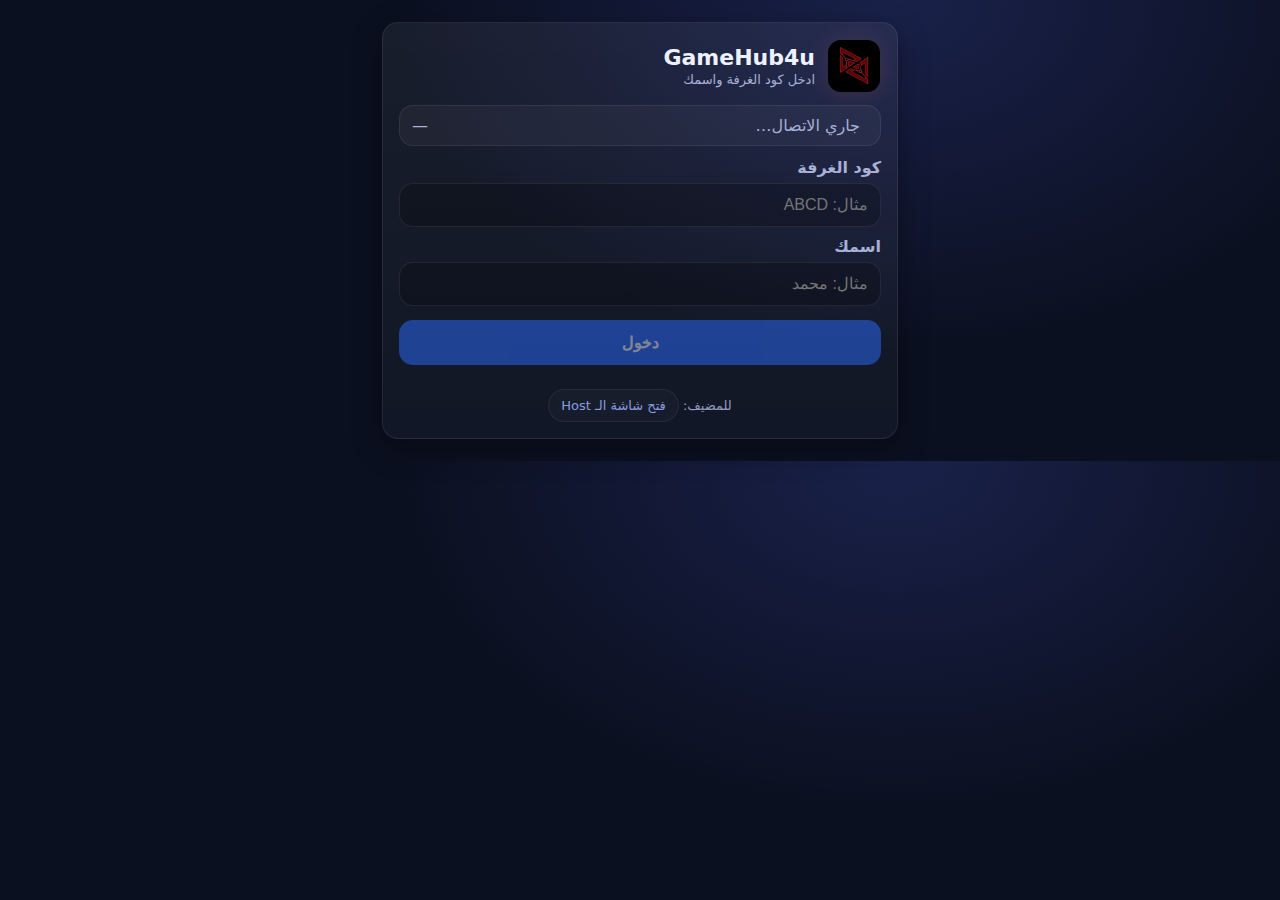
<file: index.html>
<!doctype html>
<html lang="ar" dir="rtl">
<head>
  <meta charset="utf-8" />
  <meta name="viewport" content="width=device-width, initial-scale=1" />
  <title>GameHub4u</title>
  <style>
    :root{
      --bg:#0b1020;
      --muted:#a7b0d6;
      --text:#eef1ff;
      --ok:#2ee59d;
      --bad:#ff5c7a;
      --btn:#2b6bff;
      --border:rgba(255,255,255,.08);
      --shadow: 0 10px 30px rgba(0,0,0,.35);
      --radius: 16px;
    }
    *{ box-sizing:border-box; }
    body{
      margin:0;
      font-family: system-ui, -apple-system, Segoe UI, Roboto, sans-serif;
      background: radial-gradient(1000px 700px at 70% 0%, #19214a 0%, var(--bg) 50%);
      color:var(--text);
    }
    .wrap{ max-width: 560px; margin: 0 auto; padding: 22px; }
    .card{
      background: linear-gradient(180deg, rgba(255,255,255,.06), rgba(255,255,255,.03));
      border:1px solid var(--border);
      border-radius: var(--radius);
      padding: 16px;
      box-shadow: var(--shadow);
    }
    .brand{
      display:flex; align-items:center; gap:12px;
      margin-bottom: 12px;
    }
    .brand img{
      width:54px; height:54px;
      border-radius: 14px;
      border:1px solid var(--border);
      background: rgba(0,0,0,.25);
      object-fit: cover;
      box-shadow: 0 0 24px rgba(255,92,122,.15);
    }
    .brand h1{ margin:0; font-size: 22px; }
    .brand p{ margin:2px 0 0; color: var(--muted); font-size: 13px; }

    label{ display:block; margin: 10px 0 6px; color: var(--muted); font-weight: 700; }
    input{
      width: 100%;
      padding: 12px 12px;
      border-radius: 14px;
      border:1px solid var(--border);
      background: rgba(0,0,0,.22);
      color: var(--text);
      outline:none;
      font-size: 16px;
    }
    input:focus{ border-color: rgba(43,107,255,.7); box-shadow: 0 0 0 4px rgba(43,107,255,.15); }

    button{
      width: 100%;
      margin-top: 14px;
      border:0;
      border-radius: 14px;
      padding: 13px 14px;
      font-weight: 800;
      cursor:pointer;
      color: var(--text);
      background: var(--btn);
      transition: transform .05s ease, opacity .15s ease;
      font-size: 16px;
    }
    button:active{ transform: scale(.99); }
    button:disabled{ opacity:.5; cursor:not-allowed; }

    .pill{
      display:flex; align-items:center; justify-content:space-between;
      padding: 10px 12px;
      border-radius: 14px;
      border:1px solid var(--border);
      background: rgba(255,255,255,.04);
      margin-bottom: 12px;
      color: var(--muted);
    }
    .dot{ width:10px; height:10px; border-radius:999px; background: var(--bad); margin-left: 8px; }
    .dot.ok{ background: var(--ok); }

    .msg{
      margin-top: 12px;
      padding: 12px;
      border-radius: 14px;
      border:1px solid var(--border);
      background: rgba(255,255,255,.04);
      color: var(--muted);
      line-height: 1.6;
      display:none;
    }
    .msg.ok{ border-color: rgba(46,229,157,.25); }
    .msg.bad{ border-color: rgba(255,92,122,.25); }

    .shake{ animation: shake .22s linear 2; }
    @keyframes shake{
      0%{ transform: translateX(0); }
      25%{ transform: translateX(-6px); }
      50%{ transform: translateX(6px); }
      75%{ transform: translateX(-4px); }
      100%{ transform: translateX(0); }
    }

    a{ color:#9ab3ff; text-decoration:none; }
    .footer{
      margin-top: 14px;
      font-size: 13px;
      color: var(--muted);
      text-align:center;
      opacity:.85;
    }
    .hostLink{
      display:inline-block;
      margin-top: 10px;
      padding: 8px 12px;
      border-radius: 999px;
      border:1px solid var(--border);
      background: rgba(255,255,255,.03);
    }
  </style>
</head>
<body>
  <div class="wrap">
    <div class="card" id="card">
      <div class="brand">
        <!-- ✅ GIF بدل اللوقو -->
        <img src="/brand.gif" alt="GameHub4u" />
        <div>
          <h1>GameHub4u</h1>
          <p>ادخل كود الغرفة واسمك</p>
        </div>
      </div>

      <div class="pill">
        <span><span id="dot" class="dot"></span> <span id="conn">جاري الاتصال…</span></span>
        <span id="mini">—</span>
      </div>

      <label>كود الغرفة</label>
      <input id="room" placeholder="مثال: ABCD" inputmode="latin" autocomplete="off" />

      <label>اسمك</label>
      <input id="name" placeholder="مثال: محمد" autocomplete="name" />

      <button id="join" disabled>دخول</button>

      <div id="msg" class="msg"></div>

      <div class="footer">
        للمضيف: <a class="hostLink" href="/host.html">فتح شاشة الـ Host</a>
      </div>
    </div>
  </div>

  <script src="https://jackbox-server-pwtr.onrender.com/socket.io/socket.io.js"></script>
  <script>
    const SERVER_URL = "https://jackbox-server-pwtr.onrender.com";

    const connEl = document.getElementById("conn");
    const dotEl = document.getElementById("dot");
    const miniEl = document.getElementById("mini");
    const roomEl = document.getElementById("room");
    const nameEl = document.getElementById("name");
    const joinBtn = document.getElementById("join");
    const msgEl = document.getElementById("msg");
    const card = document.getElementById("card");

    const socket = io(SERVER_URL, { transports: ["websocket", "polling"] });

    function showMsg(text, type){
      msgEl.textContent = text;
      msgEl.className = "msg " + (type || "");
      msgEl.style.display = "block";
      clearTimeout(msgEl._t);
      msgEl._t = setTimeout(() => msgEl.style.display = "none", 2500);
    }

    function shake(){
      card.classList.remove("shake");
      void card.offsetWidth;
      card.classList.add("shake");
    }

    // تعبئة الكود تلقائيًا إذا دخل من رابط: ?room=ABCD
    (function(){
      const params = new URLSearchParams(location.search);
      const room = (params.get("room") || "").trim().toUpperCase();
      if (room) roomEl.value = room;
    })();

    roomEl.addEventListener("input", () => {
      roomEl.value = roomEl.value.toUpperCase().replace(/[^A-Z0-9]/g, "");
    });

    socket.on("connect", () => {
      connEl.textContent = "متصل ✅";
      dotEl.classList.add("ok");
      joinBtn.disabled = false;
      miniEl.textContent = "جاهز";
    });

    socket.on("disconnect", () => {
      connEl.textContent = "غير متصل ❌";
      dotEl.classList.remove("ok");
      joinBtn.disabled = true;
      miniEl.textContent = "—";
      showMsg("انقطع الاتصال بالسيرفر", "bad");
    });

    socket.on("connect_error", (err) => {
      connEl.textContent = "فشل الاتصال ❌";
      dotEl.classList.remove("ok");
      joinBtn.disabled = true;
      miniEl.textContent = "—";
      console.log("connect_error:", err);
      showMsg("فشل الاتصال بالسيرفر", "bad");
    });

    joinBtn.onclick = () => {
      const roomCode = (roomEl.value || "").trim().toUpperCase();
      const name = (nameEl.value || "").trim();

      if (!roomCode || roomCode.length < 4) {
        showMsg("اكتب كود غرفة صحيح (4 أحرف/أرقام)", "bad");
        shake();
        return;
      }
      if (!name) {
        showMsg("اكتب اسمك", "bad");
        shake();
        return;
      }
      if (!socket.connected) {
        showMsg("السيرفر غير متصل الآن", "bad");
        shake();
        return;
      }

      joinBtn.disabled = true;
      joinBtn.textContent = "جاري الدخول…";
      miniEl.textContent = "…";

      socket.emit("player:join", { roomCode, name });
    };

    socket.on("room:error", ({ message }) => {
      joinBtn.disabled = false;
      joinBtn.textContent = "دخول";
      miniEl.textContent = "—";
      showMsg(message || "الغرفة غير موجودة", "bad");
      shake();
    });

    socket.on("room:state", ({ roomCode, players }) => {
      joinBtn.disabled = false;
      joinBtn.textContent = "دخول";
      miniEl.textContent = "✅";
      showMsg(`تم الدخول للغرفة ${roomCode} ✅ (عدد اللاعبين: ${(players||[]).length})`, "ok");
    });
  </script>
</body>
</html>
</file>
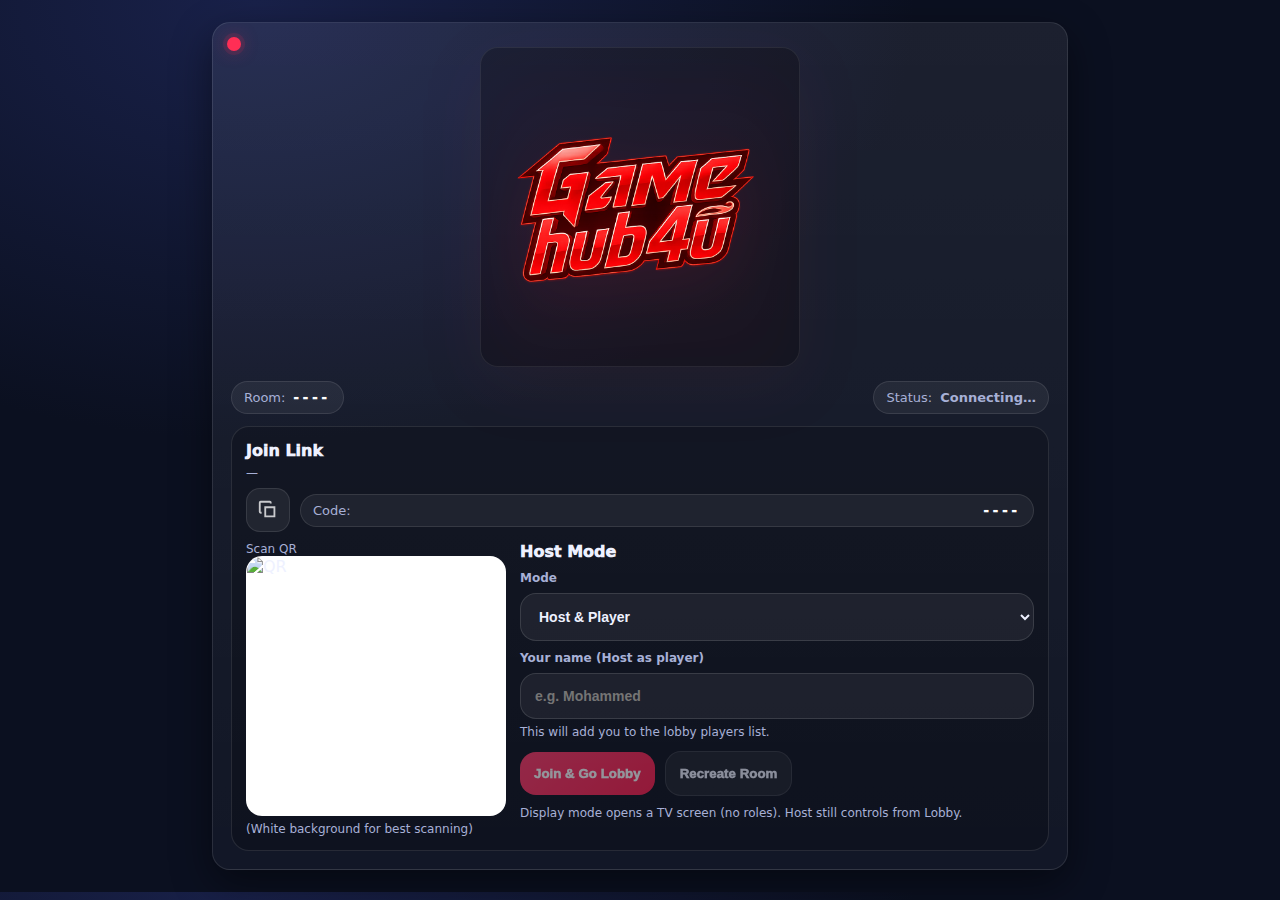
<file: display.html>
<!doctype html>
<html lang="en" dir="ltr">
<head>
  <meta charset="utf-8"/>
  <meta name="viewport" content="width=device-width, initial-scale=1"/>
  <title>Host</title>
  <style>
    :root{
      --bg:#0b1020; --text:#eef1ff; --muted:#a7b0d6;
      --border:rgba(255,255,255,.10);
      --shadow:0 14px 40px rgba(0,0,0,.45);
      --red:#ff2e55; --green:#2ee59d;
      --btn1:#ff3b6a; --btn2:#ff1f4f;
      --radius:18px;
    }
    *{box-sizing:border-box}
    body{
      margin:0;
      font-family: system-ui,-apple-system,Segoe UI,Roboto,sans-serif;
      background: radial-gradient(1200px 800px at 20% 0%, #19214a 0%, var(--bg) 55%);
      color:var(--text);
    }
    .wrap{max-width:900px;margin:0 auto;padding:22px}
    .card{
      background: linear-gradient(180deg, rgba(255,255,255,.07), rgba(255,255,255,.03));
      border:1px solid var(--border);
      border-radius: var(--radius);
      padding: 18px;
      box-shadow: var(--shadow);
      position: relative;
      overflow:hidden;
    }
    .statusLight{
      position:absolute; top:14px; left:14px;
      width:14px; height:14px; border-radius:999px;
      background: var(--red);
      box-shadow: 0 0 0 4px rgba(255,46,85,.12), 0 0 18px rgba(255,46,85,.35);
    }
    .statusLight.ok{
      background: var(--green);
      box-shadow: 0 0 0 4px rgba(46,229,157,.14), 0 0 18px rgba(46,229,157,.35);
    }
    .brand{display:flex;justify-content:center;margin:6px 0 14px}
    .brand img{
      width:320px;max-width:92%;height:auto;
      filter: drop-shadow(0 18px 34px rgba(255,35,79,.18));
      border-radius:18px;
      border:1px solid rgba(255,255,255,.08);
      background: rgba(0,0,0,.25);
    }
    .pill{
      display:inline-flex;align-items:center;gap:8px;
      padding:8px 12px;border-radius:999px;
      background: rgba(255,255,255,.06);
      border:1px solid rgba(255,255,255,.10);
      font-size:13px;color:var(--muted);
    }
    .roomCode{font-weight:950;letter-spacing:4px;color:#fff}
    .row{display:flex;gap:10px;flex-wrap:wrap;align-items:center;justify-content:space-between;margin-top:10px}
    .btn{
      border:0;border-radius:16px;padding:14px 14px;
      font-weight:950;cursor:pointer;color:#fff;
      background: linear-gradient(135deg, var(--btn1), var(--btn2));
      box-shadow: 0 12px 26px rgba(255,35,79,.22);
      display:inline-flex;align-items:center;justify-content:center;white-space:nowrap;
      transition: transform .08s ease, filter .15s ease, opacity .15s ease;
      position:relative;overflow:hidden;
    }
    .btn:hover{filter:brightness(1.05)}
    .btn:active{transform:scale(.99)}
    .btn:disabled{opacity:.55;cursor:not-allowed;box-shadow:none}
    .btn.secondary{
      background: rgba(255,255,255,.07);
      border:1px solid rgba(255,255,255,.12);
      box-shadow:none;color:var(--text);
    }
    .btn::after{
      content:"";position:absolute;top:-40%;left:-60%;
      width:40%;height:180%;transform:rotate(25deg);
      background: linear-gradient(90deg, transparent, rgba(255,255,255,.22), transparent);
      animation: shine 2.2s infinite;
    }
    .btn.secondary::after{display:none}
    @keyframes shine{0%{left:-60%}55%{left:120%}100%{left:120%}}

    .box{
      margin-top:12px;
      border-radius:18px;
      border:1px solid rgba(255,255,255,.10);
      background: rgba(0,0,0,.18);
      padding:14px;
    }
    .qrWrap{
      margin-top:10px;
      display:flex;gap:14px;flex-wrap:wrap;align-items:flex-start;justify-content:space-between;
    }
    .qr{
      width:260px;height:260px;
      border-radius:16px;
      border:1px solid rgba(255,255,255,.12);
      background:#fff;
      overflow:hidden;
      display:flex;align-items:center;justify-content:center;
    }
    .qr img{width:100%;height:100%;object-fit:cover}
    .small{font-size:12px;color:var(--muted)}
    .copyRow{display:flex;gap:10px;align-items:center;flex-wrap:wrap;margin-top:8px}
    .copyBtn{
      width:44px;height:44px;border-radius:14px;
      border:1px solid rgba(255,255,255,.12);
      background: rgba(255,255,255,.08);
      cursor:pointer;
      display:flex;align-items:center;justify-content:center;
      opacity:.85;
      transition: transform .08s ease, opacity .15s ease, filter .15s ease;
    }
    .copyBtn:hover{opacity:1;filter:brightness(1.05)}
    .copyBtn:active{transform:scale(.99)}
    .copyBtn svg{opacity:.9}

    .input{
      width:100%;
      padding:14px 14px;
      border-radius:16px;
      border:1px solid rgba(255,255,255,.12);
      background: rgba(255,255,255,.06);
      color: var(--text);
      outline:none;
      font-weight:900;
      font-size:14px;
    }
    .label{font-size:12px;color:var(--muted);font-weight:900;margin:0 0 8px}
    select.input{cursor:pointer}

    .toast{
      position: fixed;left: 16px;bottom: 16px;
      background: rgba(0,0,0,.55);
      border: 1px solid rgba(255,255,255,.12);
      color: var(--text);
      padding: 10px 12px;border-radius: 14px;font-weight: 900;
      display:none;z-index: 9999;box-shadow: var(--shadow);
    }
  </style>
</head>
<body>
  <div class="wrap">
    <div class="card">
      <span id="light" class="statusLight"></span>
      <div class="brand"><img src="/brand.png" alt="brand"></div>

      <div class="row">
        <div class="pill">Room: <span id="roomCode" class="roomCode">----</span></div>
        <div class="pill">Status: <strong id="statusTxt">Connecting…</strong></div>
      </div>

      <div class="box">
        <div style="font-weight:1000;">Join Link</div>
        <div class="small" id="linkText" style="margin-top:6px;">—</div>

        <div class="copyRow">
          <button id="copyBtn" class="copyBtn" type="button" aria-label="Copy link">
            <svg width="22" height="22" viewBox="0 0 24 24" fill="none">
              <path d="M9 9h10v10H9V9Z" stroke="white" stroke-width="2"/>
              <path d="M5 15H4a1 1 0 0 1-1-1V4a1 1 0 0 1 1-1h10a1 1 0 0 1 1 1v1" stroke="white" stroke-width="2"/>
            </svg>
          </button>
          <div class="pill" style="flex:1;min-width:240px;justify-content:space-between;">
            <span>Code:</span><span id="codeInline" class="roomCode">----</span>
          </div>
        </div>

        <div class="qrWrap">
          <div>
            <div class="small">Scan QR</div>
            <div class="qr"><img id="qrImg" alt="QR"></div>
            <div class="small" style="margin-top:6px;">(White background for best scanning)</div>
          </div>

          <div style="flex:1;min-width:300px;">
            <div style="font-weight:1000;">Host Mode</div>

            <div style="margin-top:10px;">
              <div class="label">Mode</div>
              <select id="mode" class="input">
                <option value="hostPlayer" selected>Host & Player</option>
                <option value="display">Display</option>
              </select>
            </div>

            <div id="nameBox" style="margin-top:10px;">
              <div class="label">Your name (Host as player)</div>
              <input id="hostName" class="input" placeholder="e.g. Mohammed" autocomplete="off"/>
              <div class="small" style="margin-top:6px;">This will add you to the lobby players list.</div>
            </div>

            <div class="row" style="justify-content:flex-start;margin-top:12px;">
              <button id="primaryBtn" class="btn" type="button" disabled>Join & Go Lobby</button>
              <button id="recreate" class="btn secondary" type="button" disabled>Recreate Room</button>
            </div>

            <div class="small" style="margin-top:10px;">
              Display mode opens a TV screen (no roles). Host still controls from Lobby.
            </div>
          </div>
        </div>
      </div>

    </div>
  </div>

  <div id="toast" class="toast">OK</div>

  <script src="https://jackbox-server-pwtr.onrender.com/socket.io/socket.io.js"></script>
  <script>
    const SERVER_URL = "https://jackbox-server-pwtr.onrender.com";
    const WEB_ORIGIN = location.origin;

    function uuidFallback(){
      return "id-" + Date.now().toString(16) + "-" + Math.random().toString(16).slice(2);
    }
    const clientId = localStorage.getItem("clientId") || (crypto && crypto.randomUUID ? crypto.randomUUID() : uuidFallback());
    localStorage.setItem("clientId", clientId);

    const light = document.getElementById("light");
    const statusTxt = document.getElementById("statusTxt");

    const roomCodeEl = document.getElementById("roomCode");
    const codeInline = document.getElementById("codeInline");
    const linkText = document.getElementById("linkText");
    const qrImg = document.getElementById("qrImg");
    const copyBtn = document.getElementById("copyBtn");

    const modeSel = document.getElementById("mode");
    const nameBox = document.getElementById("nameBox");
    const hostName = document.getElementById("hostName");

    const primaryBtn = document.getElementById("primaryBtn");
    const recreate = document.getElementById("recreate");
    const toast = document.getElementById("toast");

    const socket = io(SERVER_URL, { transports:["websocket","polling"], auth:{ clientId } });

    let roomCode = "";

    function showToast(text){
      toast.textContent = text;
      toast.style.display = "block";
      clearTimeout(toast._t);
      toast._t = setTimeout(() => toast.style.display = "none", 1200);
    }

    function setRoom(code){
      roomCode = (code || "").trim().toUpperCase();
      roomCodeEl.textContent = roomCode || "----";
      codeInline.textContent = roomCode || "----";

      const link = `${WEB_ORIGIN}/?room=${encodeURIComponent(roomCode)}`;
      linkText.textContent = link;

      qrImg.src = `${SERVER_URL}/qr?data=${encodeURIComponent(link)}`;

      primaryBtn.disabled = !roomCode;
      recreate.disabled = !roomCode;
    }

    function refreshModeUI(){
      const mode = modeSel.value;
      nameBox.style.display = (mode === "hostPlayer") ? "block" : "none";
      primaryBtn.textContent = (mode === "display") ? "Open Display" : "Join & Go Lobby";
    }

    modeSel.onchange = refreshModeUI;
    refreshModeUI();

    socket.on("connect", () => {
      light.classList.add("ok");
      statusTxt.textContent = "Connected";
      socket.emit("host:createRoom");
    });

    socket.on("disconnect", () => {
      light.classList.remove("ok");
      statusTxt.textContent = "Disconnected";
      primaryBtn.disabled = true;
      recreate.disabled = true;
    });

    socket.on("room:created", ({ roomCode: rc } = {}) => {
      setRoom(rc);
      showToast("Room ready");
    });

    copyBtn.onclick = async () => {
      if (!roomCode) return;
      const link = `${WEB_ORIGIN}/?room=${encodeURIComponent(roomCode)}`;
      try{
        await navigator.clipboard.writeText(link);
        showToast("Link copied");
      }catch(e){
        showToast("Copy failed");
      }
    };

    primaryBtn.onclick = () => {
      if (!roomCode) return;

      const mode = modeSel.value;

      if (mode === "display") {
        location.href = `${WEB_ORIGIN}/display.html?room=${encodeURIComponent(roomCode)}`;
        return;
      }

      const nm = (hostName.value || "").trim();
      if (!nm) { showToast("Enter your name"); return; }

      socket.emit("host:joinAsPlayer", { roomCode, name: nm });
    };

    socket.on("host:joinedAsPlayer", ({ roomCode: rc } = {}) => {
      const code = (rc || roomCode || "").trim().toUpperCase();
      showToast("Joined as player");
      setTimeout(() => {
        location.href = `${WEB_ORIGIN}/lobby.html?room=${encodeURIComponent(code)}`;
      }, 200);
    });

    socket.on("host:joinAsPlayer:error", ({ message } = {}) => {
      showToast(message || "Join failed");
    });

    recreate.onclick = () => socket.emit("host:createRoom");
  </script>
</body>
</html>
</file>
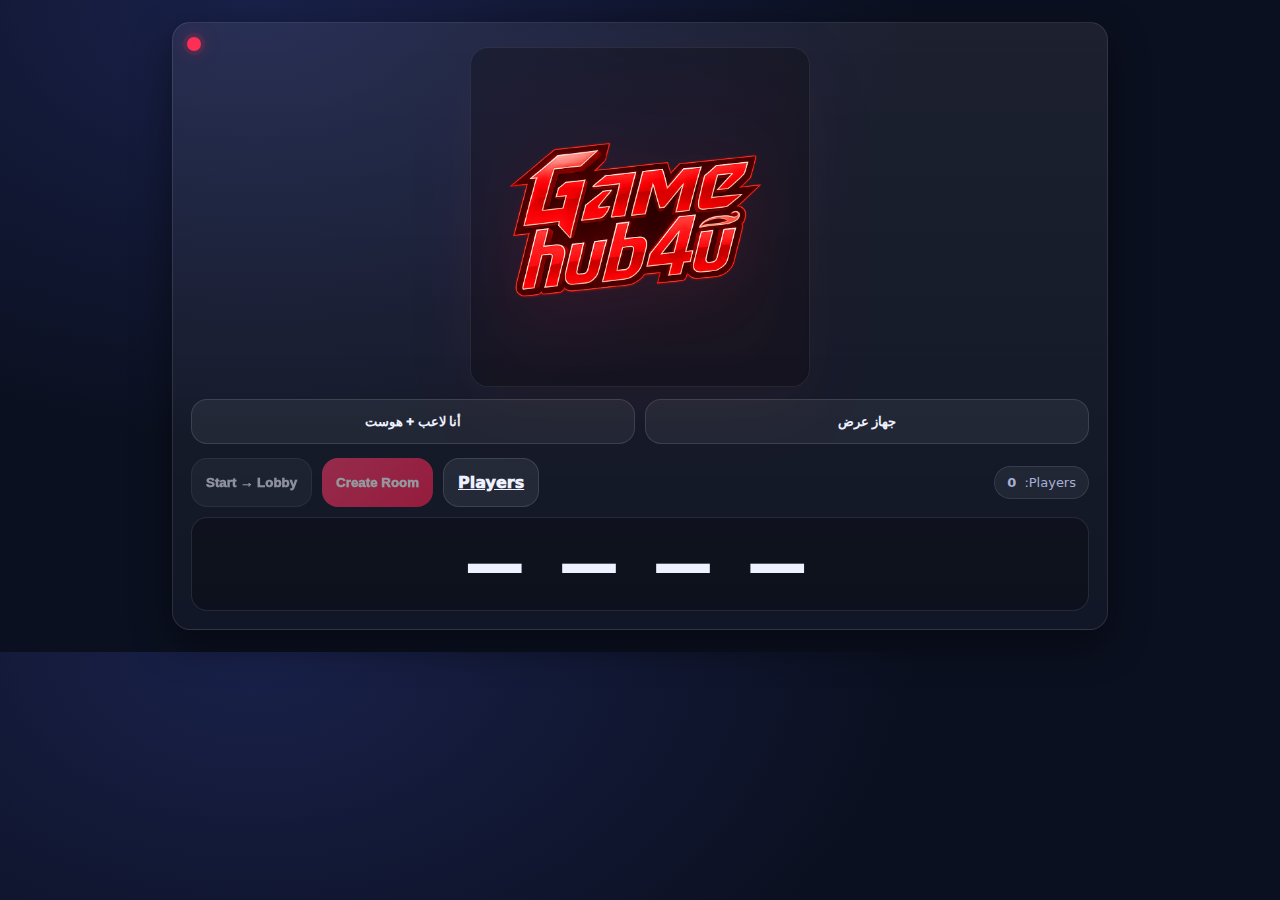
<file: host.html>
<!doctype html>
<html lang="ar" dir="rtl">
<head>
  <meta charset="utf-8" />
  <meta name="viewport" content="width=device-width, initial-scale=1" />
  <title>Host</title>
  <style>
    :root{
      --bg:#0b1020; --text:#eef1ff; --muted:#a7b0d6;
      --border:rgba(255,255,255,.10);
      --shadow:0 14px 40px rgba(0,0,0,.45);
      --red:#ff2e55; --green:#2ee59d;
      --btn1:#ff3b6a; --btn2:#ff1f4f;
      --radius:18px;
    }
    *{ box-sizing:border-box }
    body{
      margin:0;
      font-family: system-ui,-apple-system,Segoe UI,Roboto,sans-serif;
      background: radial-gradient(1200px 800px at 20% 0%, #19214a 0%, var(--bg) 55%);
      color: var(--text);
    }
    .wrap{ max-width:980px; margin:0 auto; padding:22px; }
    .card{
      background: linear-gradient(180deg, rgba(255,255,255,.07), rgba(255,255,255,.03));
      border:1px solid var(--border);
      border-radius: var(--radius);
      padding: 18px;
      box-shadow: var(--shadow);
      position: relative;
    }
    .statusLight{
      position:absolute; top:14px; left:14px;
      width:14px; height:14px; border-radius:999px;
      background: var(--red);
      box-shadow: 0 0 0 4px rgba(255,46,85,.12), 0 0 18px rgba(255,46,85,.35);
    }
    .statusLight.ok{
      background: var(--green);
      box-shadow: 0 0 0 4px rgba(46,229,157,.14), 0 0 18px rgba(46,229,157,.35);
    }
    .brand{ display:flex; justify-content:center; margin-top:6px; margin-bottom:12px; }
    .brand img{
      width:340px; max-width:92%; height:auto;
      filter: drop-shadow(0 18px 34px rgba(255,35,79,.18));
      border-radius:18px;
      border:1px solid rgba(255,255,255,.08);
      background: rgba(0,0,0,.25);
    }

    .row{ display:flex; gap:10px; flex-wrap:wrap; align-items:center; justify-content:space-between; }
    .pill{
      display:inline-flex; align-items:center; gap:8px;
      padding:8px 12px; border-radius:999px;
      background: rgba(255,255,255,.06);
      border:1px solid rgba(255,255,255,.10);
      font-size:13px; color: var(--muted);
    }
    .btn{
      border:0; border-radius:16px;
      padding:14px 14px;
      font-weight:950; cursor:pointer;
      color:#fff;
      background: linear-gradient(135deg, var(--btn1), var(--btn2));
      box-shadow: 0 12px 26px rgba(255,35,79,.22);
      transition: transform .08s ease, filter .15s ease, opacity .15s ease;
      display:inline-flex; align-items:center; justify-content:center;
      white-space: nowrap;
    }
    .btn:hover{ filter: brightness(1.05); }
    .btn:active{ transform: scale(.99); }
    .btn:disabled{ opacity:.55; cursor:not-allowed; box-shadow:none; }

    .btn.secondary{
      background: rgba(255,255,255,.07);
      border:1px solid rgba(255,255,255,.12);
      box-shadow:none;
      color: var(--text);
    }

    .modeWrap{ display:flex; gap:10px; flex-wrap:wrap; margin: 8px 0 14px; }
    .modeBtn{
      flex:1; min-width:220px;
      background: rgba(255,255,255,.06);
      border:1px solid rgba(255,255,255,.12);
      box-shadow:none;
      color: var(--text);
    }
    .modeBtn.active{
      background: rgba(255,35,79,.16);
      border-color: rgba(255,35,79,.28);
    }

    .code{
      margin-top:10px;
      font-size:58px; font-weight:950;
      letter-spacing:8px;
      padding:12px 18px;
      border-radius:16px;
      background: rgba(0,0,0,.25);
      border:1px solid rgba(255,255,255,.10);
      text-align:center;
      user-select:none;
    }

    .inline{
      margin-top: 12px;
      display:flex;
      gap:10px;
      flex-wrap:wrap;
      align-items:center;
      justify-content:center;
    }
    input{
      width: min(360px, 100%);
      padding: 13px 12px;
      border-radius: 16px;
      border:1px solid rgba(255,255,255,.12);
      background: rgba(0,0,0,.22);
      color: var(--text);
      outline:none;
      font-size: 16px;
    }
    input:focus{
      border-color: rgba(255,35,79,.55);
      box-shadow: 0 0 0 4px rgba(255,35,79,.14);
    }
  </style>
</head>

<body>
  <div class="wrap">
    <div class="card">
      <span id="light" class="statusLight"></span>

      <div class="brand"><img src="/brand.png" alt="brand"></div>

      <div class="modeWrap">
        <button id="modeDisplay" class="btn modeBtn" type="button">جهاز عرض</button>
        <button id="modePlayer" class="btn modeBtn" type="button">أنا لاعب + هوست</button>
      </div>

      <div class="row">
        <div class="pill">Players: <strong id="count">0</strong></div>

        <div style="display:flex; gap:10px; flex-wrap:wrap; justify-content:flex-end;">
          <a class="btn secondary" href="/">Players</a>
          <button id="create" class="btn" type="button" disabled>Create Room</button>
          <button id="start" class="btn secondary" type="button" disabled>Start → Lobby</button>
        </div>
      </div>

      <div id="code" class="code">— — — —</div>

      <!-- Host as Player -->
      <div id="hostAsPlayerBox" class="inline" style="display:none;">
        <input id="myName" placeholder="اسمك كـ لاعب" />
        <button id="joinAsPlayer" class="btn secondary" type="button" disabled>Join as Player</button>
        <button id="readyMe" class="btn" type="button" disabled>Ready</button>
        <button id="leaveMe" class="btn secondary" type="button" disabled>Leave</button>
      </div>
    </div>
  </div>

  <script src="https://jackbox-server-pwtr.onrender.com/socket.io/socket.io.js"></script>
  <script>
    const SERVER_URL = "https://jackbox-server-pwtr.onrender.com";

    const clientId = localStorage.getItem("clientId") ||
      (crypto.randomUUID ? crypto.randomUUID() : String(Date.now()) + Math.random());
    localStorage.setItem("clientId", clientId);

    const light = document.getElementById("light");
    const countEl = document.getElementById("count");
    const createBtn = document.getElementById("create");
    const startBtn = document.getElementById("start");
    const codeEl = document.getElementById("code");

    const modeDisplayBtn = document.getElementById("modeDisplay");
    const modePlayerBtn = document.getElementById("modePlayer");

    const hostAsPlayerBox = document.getElementById("hostAsPlayerBox");
    const myNameEl = document.getElementById("myName");
    const joinAsPlayerBtn = document.getElementById("joinAsPlayer");
    const readyMeBtn = document.getElementById("readyMe");
    const leaveMeBtn = document.getElementById("leaveMe");

    const socket = io(SERVER_URL, { transports:["websocket","polling"], auth:{ clientId } });

    let roomCode = "";
    let hostMode = localStorage.getItem("hostMode") || "display";
    let joinedAsPlayer = false;
    let myReady = false;

    function normalizeRoom(x){ return String(x||"").trim().toUpperCase().replace(/[^A-Z0-9]/g,"").slice(0,8); }

    function setMode(mode){
      hostMode = mode;
      localStorage.setItem("hostMode", hostMode);

      modeDisplayBtn.classList.toggle("active", hostMode === "display");
      modePlayerBtn.classList.toggle("active", hostMode === "player");

      hostAsPlayerBox.style.display = (hostMode === "player") ? "flex" : "none";

      if (hostMode !== "player"){
        joinedAsPlayer = false;
        myReady = false;
        readyMeBtn.textContent = "Ready";
        joinAsPlayerBtn.disabled = true;
        readyMeBtn.disabled = true;
        leaveMeBtn.disabled = true;
      } else {
        joinAsPlayerBtn.disabled = !roomCode;
      }
    }

    setMode(hostMode);
    modeDisplayBtn.onclick = () => setMode("display");
    modePlayerBtn.onclick = () => setMode("player");

    socket.on("connect", () => {
      light.classList.add("ok");
      createBtn.disabled = false;
    });
    socket.on("disconnect", () => {
      light.classList.remove("ok");
      createBtn.disabled = true;
      startBtn.disabled = true;
      joinAsPlayerBtn.disabled = true;
      readyMeBtn.disabled = true;
      leaveMeBtn.disabled = true;
    });

    createBtn.onclick = () => socket.emit("host:createRoom");

    socket.on("room:created", ({ roomCode: rc }) => {
      roomCode = normalizeRoom(rc);
      codeEl.textContent = roomCode;
      startBtn.disabled = true;

      if (hostMode === "player") {
        joinAsPlayerBtn.disabled = false;
      }
    });

    socket.on("room:state", ({ roomCode: rc, players }) => {
      if (rc) roomCode = normalizeRoom(rc);
      countEl.textContent = (players || []).length;

      const allReady = (players || []).length > 0 && (players || []).every(p => !!p.ready);
      startBtn.disabled = !roomCode || !allReady;

      if (hostMode === "player") {
        // إذا ما انضم، زر join مفعل، وإذا انضم يقفل
        joinAsPlayerBtn.disabled = !roomCode || joinedAsPlayer;
      }
    });

    startBtn.onclick = () => {
      if (!roomCode) return;
      socket.emit("host:startGame", { roomCode });
    };

    socket.on("game:started", ({ roomCode: rc } = {}) => {
      const code = normalizeRoom(rc || roomCode);
      if (!code) return;
      window.location.href = `/lobby.html?room=${encodeURIComponent(code)}`;
    });

    // ===== Host as player =====
    joinAsPlayerBtn.onclick = () => {
      if (!roomCode) return;
      const nm = (myNameEl.value || "").trim();
      if (!nm) return;

      socket.emit("player:join", { roomCode, name: nm, clientId });
      joinedAsPlayer = true;
      joinAsPlayerBtn.disabled = true;
      readyMeBtn.disabled = false;
      leaveMeBtn.disabled = false;
    };

    readyMeBtn.onclick = () => {
      if (!roomCode || !joinedAsPlayer) return;
      myReady = !myReady;
      readyMeBtn.textContent = myReady ? "Unready" : "Ready";
      socket.emit("player:ready", { roomCode, ready: myReady, clientId });
    };

    leaveMeBtn.onclick = () => {
      if (!roomCode || !joinedAsPlayer) return;
      socket.emit("player:leave", { roomCode, clientId });
      joinedAsPlayer = false;
      myReady = false;
      readyMeBtn.textContent = "Ready";
      readyMeBtn.disabled = true;
      leaveMeBtn.disabled = true;
      joinAsPlayerBtn.disabled = false;
    };
  </script>
</body>
</html>
</file>
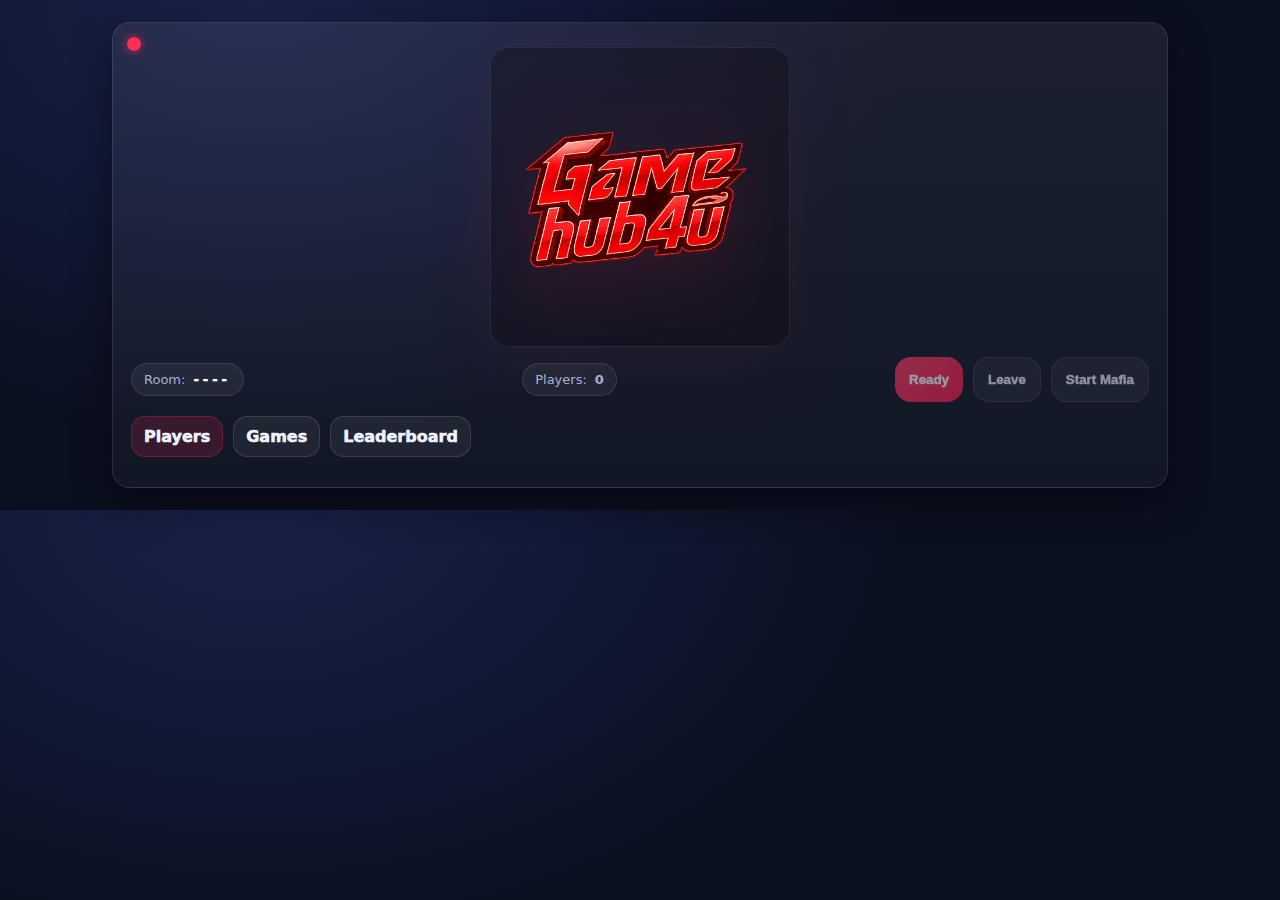
<file: lobby.html>
<!doctype html>
<html lang="en" dir="ltr">
<head>
  <meta charset="utf-8" />
  <meta name="viewport" content="width=device-width, initial-scale=1" />
  <title>Lobby</title>
  <style>
    :root{
      --bg:#0b1020; --text:#eef1ff; --muted:#a7b0d6;
      --border:rgba(255,255,255,.10);
      --shadow:0 14px 40px rgba(0,0,0,.45);
      --red:#ff2e55; --green:#2ee59d;
      --btn1:#ff3b6a; --btn2:#ff1f4f;
      --radius:18px;
    }
    *{box-sizing:border-box}
    body{
      margin:0;
      font-family: system-ui,-apple-system,Segoe UI,Roboto,sans-serif;
      background: radial-gradient(1200px 800px at 20% 0%, #19214a 0%, var(--bg) 55%);
      color:var(--text);
    }
    .wrap{max-width:1100px;margin:0 auto;padding:22px}
    .card{
      background: linear-gradient(180deg, rgba(255,255,255,.07), rgba(255,255,255,.03));
      border:1px solid var(--border);
      border-radius: var(--radius);
      padding: 18px;
      box-shadow: var(--shadow);
      position: relative;
    }
    .statusLight{
      position:absolute; top:14px; left:14px;
      width:14px; height:14px; border-radius:999px;
      background: var(--red);
      box-shadow: 0 0 0 4px rgba(255,46,85,.12), 0 0 18px rgba(255,46,85,.35);
    }
    .statusLight.ok{
      background: var(--green);
      box-shadow: 0 0 0 4px rgba(46,229,157,.14), 0 0 18px rgba(46,229,157,.35);
    }
    .brand{display:flex;justify-content:center;margin:6px 0 10px}
    .brand img{
      width:300px;max-width:92%;height:auto;
      filter: drop-shadow(0 18px 34px rgba(255,35,79,.18));
      border-radius:18px;
      border:1px solid rgba(255,255,255,.08);
      background: rgba(0,0,0,.25);
    }
    .topRow{
      display:flex;flex-wrap:wrap;gap:10px;align-items:center;justify-content:space-between;
      margin-top:8px;
    }
    .pill{
      display:inline-flex;align-items:center;gap:8px;
      padding:8px 12px;border-radius:999px;
      background: rgba(255,255,255,.06);
      border:1px solid rgba(255,255,255,.10);
      font-size:13px;color:var(--muted);
    }
    .roomCode{font-weight:950;letter-spacing:4px;color:#fff}
    .btn{
      border:0;border-radius:16px;padding:14px 14px;
      font-weight:950;cursor:pointer;color:#fff;
      background: linear-gradient(135deg, var(--btn1), var(--btn2));
      box-shadow: 0 12px 26px rgba(255,35,79,.22);
      display:inline-flex;align-items:center;justify-content:center;white-space:nowrap;
      transition: transform .08s ease, filter .15s ease, opacity .15s ease;
      position:relative;overflow:hidden;
    }
    .btn:hover{filter:brightness(1.05)}
    .btn:active{transform:scale(.99)}
    .btn:disabled{opacity:.55;cursor:not-allowed;box-shadow:none}
    .btn.secondary{
      background: rgba(255,255,255,.07);
      border:1px solid rgba(255,255,255,.12);
      box-shadow:none;color:var(--text);
    }
    .btn::after{
      content:"";position:absolute;top:-40%;left:-60%;
      width:40%;height:180%;transform:rotate(25deg);
      background: linear-gradient(90deg, transparent, rgba(255,255,255,.22), transparent);
      animation: shine 2.2s infinite;
    }
    .btn.secondary::after{display:none}
    @keyframes shine{0%{left:-60%}55%{left:120%}100%{left:120%}}

    .tabs{display:flex;gap:10px;flex-wrap:wrap;margin-top:14px}
    .tab{
      padding:10px 12px;border-radius:14px;
      border:1px solid rgba(255,255,255,.12);
      background: rgba(255,255,255,.06);
      font-weight:950;cursor:pointer;
      color: var(--text);
      user-select:none;
    }
    .tab.active{
      background: rgba(255,35,79,.16);
      border-color: rgba(255,35,79,.28);
    }

    .section{display:none;margin-top:12px}
    .section.active{display:block}

    .grid{
      display:grid;
      grid-template-columns: repeat(auto-fill, minmax(240px, 1fr));
      gap:10px;
    }
    .player, .gameCard, .scoreCard{
      padding:12px;border-radius:16px;
      border:1px solid rgba(255,255,255,.10);
      background: rgba(255,255,255,.04);
      display:flex;justify-content:space-between;align-items:center;gap:10px;
      overflow:hidden;
    }
    .name{font-weight:950;white-space:nowrap;overflow:hidden;text-overflow:ellipsis}
    .badge{
      font-weight:950;font-size:12px;padding:6px 10px;border-radius:999px;
      border:1px solid rgba(255,255,255,.10);
      background: rgba(255,255,255,.06);
      color: rgba(167,176,214,.95);
      white-space:nowrap;
    }
    .badge.ready{
      border-color: rgba(46,229,157,.25);
      color: rgba(46,229,157,.95);
      background: rgba(46,229,157,.10);
    }

    .gameLeft{display:flex;flex-direction:column;gap:2px}
    .gameTitle{font-weight:950}
    .gameMeta{font-size:12px;color:var(--muted)}
    .small{font-size:12px;color:var(--muted)}

    .toast{
      position: fixed;left: 16px;bottom: 16px;
      background: rgba(0,0,0,.55);
      border: 1px solid rgba(255,255,255,.12);
      color: var(--text);
      padding: 10px 12px;border-radius: 14px;font-weight: 900;
      display:none;z-index: 9999;box-shadow: var(--shadow);
    }
  </style>
</head>
<body>
  <div class="wrap">
    <div class="card">
      <span id="light" class="statusLight"></span>
      <div class="brand"><img src="/brand.png" alt="brand"></div>

      <div class="topRow">
        <div class="pill">Room: <span id="roomCode" class="roomCode">----</span></div>
        <div class="pill">Players: <strong id="count">0</strong></div>
        <div style="display:flex; gap:10px; flex-wrap:wrap; justify-content:flex-end;">
          <button id="readyBtn" class="btn" type="button" disabled>Ready</button>
          <button id="leaveBtn" class="btn secondary" type="button" disabled>Leave</button>
          <button id="startMafiaBtn" class="btn secondary" type="button" disabled>Start Mafia</button>
        </div>
      </div>

      <div class="tabs">
        <div id="tabPlayers" class="tab active">Players</div>
        <div id="tabGames" class="tab">Games</div>
        <div id="tabBoard" class="tab">Leaderboard</div>
      </div>

      <div id="secPlayers" class="section active">
        <div id="players" class="grid"></div>
      </div>

      <div id="secGames" class="section">
        <div class="grid">
          <div class="gameCard">
            <div class="gameLeft">
              <div class="gameTitle">Mafia</div>
              <div class="gameMeta">5–12 players • Roles • Voting • Rounds</div>
            </div>
            <button id="gameMafia" class="btn secondary" type="button">Select</button>
          </div>

          <div class="gameCard">
            <div class="gameLeft">
              <div class="gameTitle">Secret Hitler</div>
              <div class="gameMeta">Coming soon</div>
            </div>
            <span class="badge">SOON</span>
          </div>

          <div class="gameCard">
            <div class="gameLeft">
              <div class="gameTitle">Werewolf</div>
              <div class="gameMeta">Coming soon</div>
            </div>
            <span class="badge">SOON</span>
          </div>

          <div class="gameCard">
            <div class="gameLeft">
              <div class="gameTitle">Resident</div>
              <div class="gameMeta">Coming soon</div>
            </div>
            <span class="badge">SOON</span>
          </div>

          <div class="gameCard">
            <div class="gameLeft">
              <div class="gameTitle">Out of the Loop</div>
              <div class="gameMeta">Coming soon</div>
            </div>
            <span class="badge">SOON</span>
          </div>
        </div>

        <div style="margin-top:10px" class="small">
          Host selects a game, then starts it when all players are READY.
        </div>
      </div>

      <div id="secBoard" class="section">
        <div id="board" class="grid"></div>
      </div>
    </div>
  </div>

  <div id="toast" class="toast">OK</div>

  <script src="https://jackbox-server-pwtr.onrender.com/socket.io/socket.io.js"></script>
  <script>
    const SERVER_URL = "https://jackbox-server-pwtr.onrender.com";
    const WEB_ORIGIN = "https://www.gamehub4u.com";

    function uuidFallback(){
      return "id-" + Date.now().toString(16) + "-" + Math.random().toString(16).slice(2);
    }
    const clientId = localStorage.getItem("clientId") || (crypto && crypto.randomUUID ? crypto.randomUUID() : uuidFallback());
    localStorage.setItem("clientId", clientId);

    const qs = new URLSearchParams(location.search);
    let roomCode = (qs.get("room") || "").trim().toUpperCase();

    const light = document.getElementById("light");
    const roomCodeEl = document.getElementById("roomCode");
    const countEl = document.getElementById("count");
    const playersEl = document.getElementById("players");
    const boardEl = document.getElementById("board");

    const readyBtn = document.getElementById("readyBtn");
    const leaveBtn = document.getElementById("leaveBtn");
    const startMafiaBtn = document.getElementById("startMafiaBtn");
    const gameMafiaBtn = document.getElementById("gameMafia");

    const tabPlayers = document.getElementById("tabPlayers");
    const tabGames = document.getElementById("tabGames");
    const tabBoard = document.getElementById("tabBoard");
    const secPlayers = document.getElementById("secPlayers");
    const secGames = document.getElementById("secGames");
    const secBoard = document.getElementById("secBoard");

    const toast = document.getElementById("toast");

    const socket = io(SERVER_URL, { transports:["websocket","polling"], auth:{ clientId } });

    let joined = false;
    let ready = false;
    let isHost = false;
    let currentGame = null;

    function showToast(text){
      toast.textContent = text;
      toast.style.display = "block";
      clearTimeout(toast._t);
      toast._t = setTimeout(() => toast.style.display = "none", 1200);
    }
    function escapeHtml(s){ return String(s).replace(/[&<>"']/g, c => ({ "&":"&amp;","<":"&lt;",">":"&gt;",'"':"&quot;","'":"&#39;" }[c])); }

    function setTab(which){
      tabPlayers.classList.toggle("active", which==="players");
      tabGames.classList.toggle("active", which==="games");
      tabBoard.classList.toggle("active", which==="board");
      secPlayers.classList.toggle("active", which==="players");
      secGames.classList.toggle("active", which==="games");
      secBoard.classList.toggle("active", which==="board");
    }
    tabPlayers.onclick = () => setTab("players");
    tabGames.onclick = () => setTab("games");
    tabBoard.onclick = () => setTab("board");

    function renderPlayers(players){
      playersEl.innerHTML = "";
      const list = players || [];
      countEl.textContent = list.length;

      list.forEach(p => {
        const div = document.createElement("div");
        const rdy = !!p.ready;
        const me = (p.clientId === clientId);
        div.className = "player";
        div.innerHTML = `
          <div class="name">${escapeHtml(p.name||"")}${me ? " (You)" : ""}</div>
          <div class="badge ${rdy ? "ready" : ""}">${rdy ? "READY" : "WAIT"}</div>
        `;
        playersEl.appendChild(div);
      });

      const me = list.find(x => x.clientId === clientId);
      joined = !!me;
      ready = !!(me && me.ready);

      readyBtn.disabled = !joined;
      leaveBtn.disabled = !joined;
      readyBtn.textContent = ready ? "Unready" : "Ready";

      const allReady = list.length > 0 && list.every(x => !!x.ready);
      startMafiaBtn.disabled = !(isHost && allReady && currentGame === "mafia");
    }

    function renderBoard(leaderboard){
      boardEl.innerHTML = "";
      const list = leaderboard || [];
      if (list.length === 0){
        const empty = document.createElement("div");
        empty.className = "scoreCard";
        empty.innerHTML = `<div class="name">No scores yet</div><div class="badge">0</div>`;
        boardEl.appendChild(empty);
        return;
      }

      list.forEach((p, idx) => {
        const div = document.createElement("div");
        div.className = "scoreCard";
        div.innerHTML = `
          <div class="name">#${idx+1} ${escapeHtml(p.name||"Player")}</div>
          <div class="badge">${p.points} pts • ${p.wins} wins • ${p.gamesPlayed} games</div>
        `;
        boardEl.appendChild(div);
      });
    }

    socket.on("connect", () => {
      light.classList.add("ok");
      if (!roomCode){
        showToast("Missing room");
        return;
      }
      roomCodeEl.textContent = roomCode;

      socket.emit("host:attach", { roomCode });
      socket.emit("player:attach", { roomCode, clientId });

      socket.emit("room:getState", { roomCode });
      socket.emit("hub:getState", { roomCode });
    });

    socket.on("disconnect", () => {
      light.classList.remove("ok");
      readyBtn.disabled = true;
      leaveBtn.disabled = true;
      startMafiaBtn.disabled = true;
    });

    socket.on("host:attached", () => {
      isHost = true;
      showToast("Host OK");
      socket.emit("hub:getState", { roomCode });
      socket.emit("room:getState", { roomCode });
    });

    socket.on("host:attach:error", () => {
      isHost = false;
    });

    socket.on("room:state", ({ roomCode: rc, players } = {}) => {
      if (rc) roomCode = rc;
      roomCodeEl.textContent = roomCode || "----";
      renderPlayers(players || []);
    });

    socket.on("hub:state", ({ currentGame: cg, leaderboard } = {}) => {
      currentGame = cg || null;
      renderBoard(leaderboard || []);
      socket.emit("room:getState", { roomCode });
    });

    socket.on("join:error", ({ message } = {}) => showToast(message || "Join error"));
    socket.on("start:error", ({ message } = {}) => showToast(message || "Cannot start"));

    readyBtn.onclick = () => {
      if (!joined) return;
      ready = !ready;
      readyBtn.textContent = ready ? "Unready" : "Ready";
      socket.emit("player:ready", { roomCode, ready, clientId });
    };

    leaveBtn.onclick = () => {
      if (!joined) return;
      socket.emit("player:leave", { roomCode, clientId });
      setTimeout(() => location.href = `${WEB_ORIGIN}/`, 250);
    };

    gameMafiaBtn.onclick = () => {
      if (!isHost) { showToast("Host only"); return; }
      socket.emit("hub:setGame", { roomCode, game: "mafia" });
      showToast("Mafia selected");
    };

    startMafiaBtn.onclick = () => {
      if (!isHost) return;
      socket.emit("mafia:start", { roomCode });
    };

    socket.on("mafia:started", ({ roomCode: rc } = {}) => {
      const code = (rc || roomCode || "").trim().toUpperCase();
      if (!code) return;
      location.href = `${WEB_ORIGIN}/mafia.html?room=${encodeURIComponent(code)}`;
    });

    socket.on("hub:lobby", ({ roomCode: rc } = {}) => {
      const code = (rc || roomCode || "").trim().toUpperCase();
      location.href = `${WEB_ORIGIN}/lobby.html?room=${encodeURIComponent(code)}`;
    });

    socket.on("room:closed", () => {
      showToast("Room closed");
      setTimeout(() => location.href = `${WEB_ORIGIN}/`, 600);
    });
  </script>
</body>
</html>
</file>
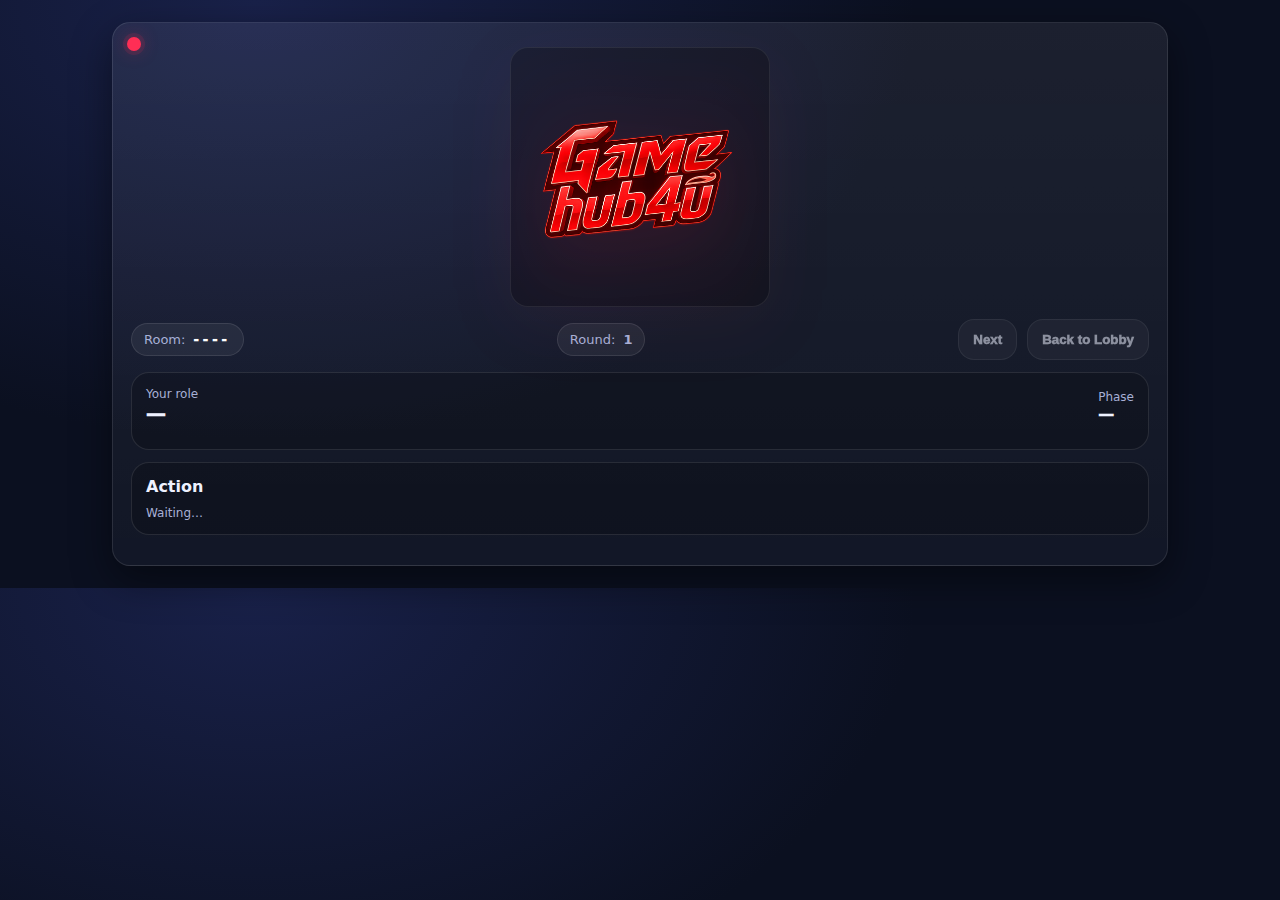
<file: mafia.html>
<!doctype html>
<html lang="en" dir="ltr">
<head>
  <meta charset="utf-8"/>
  <meta name="viewport" content="width=device-width, initial-scale=1"/>
  <title>Mafia — GameHub4u</title>
  <link rel="stylesheet" href="/common.css"/>
</head>
<body>
  <div class="wrap wrap--wide">
    <div class="card">
      <span id="light" class="statusLight"></span>
      <div class="brand"><img src="/brand.png" alt="brand"></div>

      <div class="row">
        <div class="pill">Room: <span id="roomCode" class="roomCode">----</span></div>
        <div class="pill">Round: <strong id="round">1</strong></div>
        <div style="display:flex;gap:10px;flex-wrap:wrap;justify-content:flex-end;">
          <button id="nextBtn" class="btn secondary" type="button" disabled>Next</button>
          <button id="backBtn" class="btn secondary" type="button" disabled>Back to Lobby</button>
        </div>
      </div>

      <div class="hero">
        <div class="roleBox">
          <div>
            <div class="small">Your role</div>
            <div id="role" class="roleName">&mdash;</div>
            <div class="small" id="investigation"></div>
          </div>
          <div>
            <div class="small">Phase</div>
            <div id="phase" class="phase">&mdash;</div>
          </div>
        </div>

        <div id="result" class="small" style="margin-top:10px;"></div>
        <div id="winner" style="margin-top:8px;font-weight:1000;"></div>

        <div id="hostBox" class="hostBox">
          <div style="font-weight:1000;">Host Console</div>
          <div class="kpi" style="margin-top:8px;">
            <div class="pill">Alive: <strong id="kAlive">0</strong></div>
            <div class="pill">Votes: <strong id="kVotes">0</strong></div>
            <div class="pill">Mafia picked: <strong id="kMafia">&mdash;</strong></div>
            <div class="pill">Doctor picked: <strong id="kDoc">&mdash;</strong></div>
            <div class="pill">Detective picked: <strong id="kDet">&mdash;</strong></div>
          </div>
          <div class="hostRow">
            <button id="resolveNightBtn" class="btn secondary" type="button" disabled>Resolve Night Now</button>
            <button id="resolveDayBtn" class="btn secondary" type="button" disabled>Resolve Day Now</button>
          </div>
          <div class="small" style="margin-top:8px;">Force-resolve if someone is AFK.</div>
        </div>
      </div>

      <div class="panel">
        <h3>Action</h3>
        <div id="actionHint" class="small">Waiting&hellip;</div>
      </div>

      <div id="players" class="grid"></div>
    </div>
  </div>

  <div id="toast" class="toast">OK</div>

  <script src="https://jackbox-server-pwtr.onrender.com/socket.io/socket.io.js"></script>
  <script src="/common.js"></script>
  <script>
    let roomCode = (getParam("room") || "").trim().toUpperCase();

    const light            = document.getElementById("light");
    const roomCodeEl       = document.getElementById("roomCode");
    const roundEl          = document.getElementById("round");
    const roleEl           = document.getElementById("role");
    const phaseEl          = document.getElementById("phase");
    const playersEl        = document.getElementById("players");
    const actionHint       = document.getElementById("actionHint");
    const investigationEl  = document.getElementById("investigation");
    const resultEl         = document.getElementById("result");
    const winnerEl         = document.getElementById("winner");
    const nextBtn          = document.getElementById("nextBtn");
    const backBtn          = document.getElementById("backBtn");
    const hostBox          = document.getElementById("hostBox");
    const kAlive           = document.getElementById("kAlive");
    const kVotes           = document.getElementById("kVotes");
    const kMafia           = document.getElementById("kMafia");
    const kDoc             = document.getElementById("kDoc");
    const kDet             = document.getElementById("kDet");
    const resolveNightBtn  = document.getElementById("resolveNightBtn");
    const resolveDayBtn    = document.getElementById("resolveDayBtn");

    const socket = createSocket();
    bindStatusLight(socket, light);
    setupReconnectOverlay(socket);

    let state = null;
    let lastPhaseVal = null;

    function amIDead(){
      const me = state && state.alive ? state.alive.find(x => x.clientId === clientId) : null;
      return me ? !me.alive : false;
    }

    function onPickTarget(targetId){
      if (!state || !state.myRole) return;
      if (amIDead()) { showToast("You are dead"); return; }

      if (state.phase === "night"){
        if (state.myRole === "mafia"){
          socket.emit("mafia:nightAction", { roomCode, clientId, action: "kill", targetId });
          showToast("Kill selected");
        } else if (state.myRole === "doctor"){
          socket.emit("mafia:nightAction", { roomCode, clientId, action: "save", targetId });
          showToast("Save selected");
        } else if (state.myRole === "detective"){
          socket.emit("mafia:nightAction", { roomCode, clientId, action: "check", targetId });
          showToast("Investigate selected");
        } else {
          showToast("No night action");
        }
      } else if (state.phase === "day"){
        socket.emit("mafia:vote", { roomCode, clientId, targetId });
        showToast("Vote cast");
      }
    }

    function renderPlayers(list){
      playersEl.innerHTML = "";
      (list||[]).forEach(p => {
        const div = document.createElement("div");
        div.className = "player" + (p.alive && state && state.winnerTeam === null ? " clickable" : "");
        div.dataset.id = p.clientId;
        div.innerHTML = `
          <div class="name">${escapeHtml(p.name||"Player")}${p.clientId===clientId ? " (You)" : ""}</div>
          <div class="badge ${p.alive ? "" : "dead"}">${p.alive ? "ALIVE" : "DEAD"}</div>
        `;
        if (p.alive && state && state.winnerTeam === null){
          div.onclick = () => onPickTarget(p.clientId);
        }
        playersEl.appendChild(div);
      });
    }

    function renderHostStats(){
      const hs = state && state.hostStats;
      const isHost = !!(state && state.canAdvance);

      hostBox.style.display = isHost ? "block" : "none";
      if (!isHost || !hs) return;

      kAlive.textContent = hs.aliveCount;
      kVotes.textContent = hs.votedCount;
      kMafia.textContent = hs.mafiaPicked ? "YES" : "NO";
      kDoc.textContent = hs.doctorPicked ? "YES" : "NO";
      kDet.textContent = hs.detectivePicked ? "YES" : "NO";

      resolveNightBtn.disabled = state.winnerTeam || state.phase !== "night";
      resolveDayBtn.disabled = state.winnerTeam || state.phase !== "day";
    }

    function renderState(s){
      state = s;
      if (!state) return;

      roomCodeEl.textContent = roomCode || "----";
      roundEl.textContent = state.round || 1;
      roleEl.textContent = labelRole(state.myRole);

      /* Phase animation */
      if (lastPhaseVal !== state.phase && state.phase) {
        phaseEl.classList.remove("phase-enter");
        void phaseEl.offsetWidth;
        phaseEl.classList.add("phase-enter");
      }
      lastPhaseVal = state.phase;
      phaseEl.textContent = labelPhase(state.phase);

      nextBtn.disabled = !state.canAdvance || !!state.winnerTeam;
      backBtn.disabled = !state.winnerTeam;

      if (state.investigationResult && state.myRole === "detective"){
        const t = state.investigationResult.targetId;
        const isM = state.investigationResult.isMafia;
        const nm = (state.alive.find(x => x.clientId === t) || {}).name || "Player";
        investigationEl.textContent = "Investigation: " + nm + " is " + (isM ? "MAFIA" : "NOT MAFIA");
      } else {
        investigationEl.textContent = "";
      }

      if (state.lastResult){
        if (state.lastResult.type === "night"){
          const died = state.lastResult.died ? state.lastResult.died.name : "No one";
          resultEl.textContent = "Night result: " + died + " died.";
        } else if (state.lastResult.type === "day"){
          if (state.lastResult.tie){
            resultEl.textContent = "Day result: Tie vote \u2014 no one eliminated.";
          } else {
            const el = state.lastResult.eliminated ? state.lastResult.eliminated.name : "No one";
            resultEl.textContent = "Day result: " + el + " eliminated.";
          }
        }
      } else {
        resultEl.textContent = "";
      }

      if (state.winnerTeam){
        winnerEl.textContent = state.winnerTeam === "mafia" ? "MAFIA WINS (+10)" : "TOWN WINS (+10)";
        backBtn.disabled = false;
      } else {
        winnerEl.textContent = "";
      }

      if (state.winnerTeam){
        actionHint.textContent = "Game over. Back to lobby.";
      } else if (state.phase === "role"){
        actionHint.textContent = "Host: press Next to start the Night.";
      } else if (state.phase === "night"){
        if (amIDead()) actionHint.textContent = "You are dead \u2014 wait.";
        else if (state.myRole === "mafia") actionHint.textContent = "Pick someone to KILL (click a player).";
        else if (state.myRole === "doctor") actionHint.textContent = "Pick someone to SAVE (click a player).";
        else if (state.myRole === "detective") actionHint.textContent = "Pick someone to INVESTIGATE (click a player).";
        else actionHint.textContent = "Wait for the night to end.";
      } else if (state.phase === "day"){
        if (amIDead()) actionHint.textContent = "You are dead \u2014 wait.";
        else actionHint.textContent = "Vote: click a player to eliminate.";
      } else {
        actionHint.textContent = "Waiting\u2026";
      }

      renderPlayers(state.alive || []);
      renderHostStats();
    }

    /* ---- Socket events ---- */
    socket.on("connect", () => {
      if (!roomCode){ showToast("Missing room"); return; }
      socket.emit("player:attach", { roomCode, clientId });
      socket.emit("host:attach", { roomCode });
      socket.emit("mafia:getState", { roomCode, clientId });
    });

    socket.on("disconnect", () => {
      nextBtn.disabled = true;
      backBtn.disabled = true;
      resolveNightBtn.disabled = true;
      resolveDayBtn.disabled = true;
    });

    socket.on("mafia:role", ({ role } = {}) => {
      if (role) roleEl.textContent = labelRole(role);
    });

    socket.on("mafia:state", (s) => renderState(s));
    socket.on("mafia:tick", () => socket.emit("mafia:getState", { roomCode, clientId }));

    nextBtn.onclick = () => socket.emit("mafia:next", { roomCode });
    backBtn.onclick = () => socket.emit("mafia:backToLobby", { roomCode });

    resolveNightBtn.onclick = () => socket.emit("mafia:forceResolveNight", { roomCode });
    resolveDayBtn.onclick   = () => socket.emit("mafia:forceResolveDay", { roomCode });

    socket.on("hub:lobby", ({ roomCode: rc } = {}) => {
      const code = (rc || roomCode || "").trim().toUpperCase();
      location.href = WEB_ORIGIN + "/lobby.html?room=" + encodeURIComponent(code);
    });

    socket.on("room:closed", () => {
      showToast("Room closed");
      setTimeout(() => location.href = WEB_ORIGIN + "/", 600);
    });
  </script>
</body>
</html>
</file>
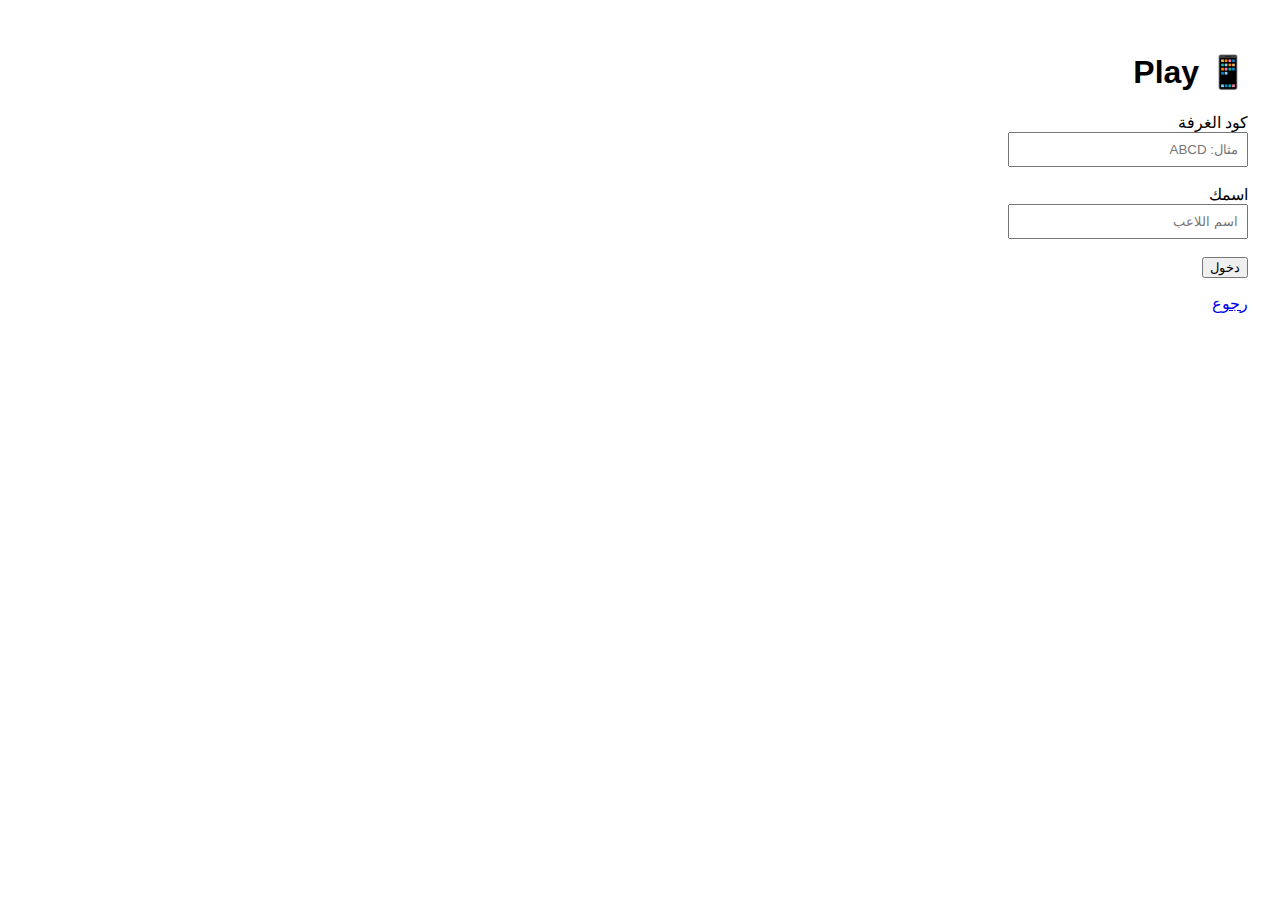
<file: play.html>
<!doctype html>
<html lang="ar" dir="rtl">
<head>
  <meta charset="utf-8" />
  <meta name="viewport" content="width=device-width, initial-scale=1" />
  <title>Play</title>
</head>
<body style="font-family: sans-serif; padding: 24px;">
  <h1>📱 Play</h1>

  <label>كود الغرفة</label><br/>
  <input id="room" placeholder="مثال: ABCD" style="padding:8px; width: 220px;" /><br/><br/>

  <label>اسمك</label><br/>
  <input id="name" placeholder="اسم اللاعب" style="padding:8px; width: 220px;" /><br/><br/>

  <button id="join">دخول</button>

  <p id="status" style="margin-top: 12px;"></p>
  <p><a href="/">رجوع</a></p>

  <script src="https://api.yourdomain.com/socket.io/socket.io.js"></script>
  <script>
    const socket = io("https://api.yourdomain.com");

    const roomEl = document.getElementById("room");
    const nameEl = document.getElementById("name");
    const statusEl = document.getElementById("status");
    const joinBtn = document.getElementById("join");

    joinBtn.onclick = () => {
      const roomCode = (roomEl.value || "").trim().toUpperCase();
      const name = (nameEl.value || "").trim();
      if (!roomCode || !name) return alert("اكتب كود الغرفة واسمك");
      socket.emit("player:join", { roomCode, name });
      statusEl.textContent = "تم إرسال طلب الدخول…";
    };

    socket.on("room:state", ({ roomCode, players }) => {
      statusEl.textContent = `دخلت/تحدّثت الغرفة ${roomCode}. عدد اللاعبين: ${(players||[]).length}`;
    });

    socket.on("room:error", ({ message }) => alert(message));
  </script>
</body>
</html>
</file>
<file: common.css>
/* ===== GameHub4u — Shared Design System ===== */

:root{
  --bg:#0b1020;
  --text:#eef1ff;
  --muted:#a7b0d6;
  --border:rgba(255,255,255,.10);
  --shadow:0 14px 40px rgba(0,0,0,.45);
  --red:#ff2e55;
  --green:#2ee59d;
  --btn1:#ff3b6a;
  --btn2:#ff1f4f;
  --radius:18px;
}

/* ---- Reset & Base ---- */
*{box-sizing:border-box}
body{
  margin:0;
  font-family: system-ui,-apple-system,Segoe UI,Roboto,sans-serif;
  background: radial-gradient(1200px 800px at 20% 0%, #19214a 0%, var(--bg) 55%);
  color:var(--text);
}

/* ---- Layout ---- */
.wrap{max-width:980px;margin:0 auto;padding:22px}
.wrap--narrow{max-width:780px}
.wrap--wide{max-width:1100px}

/* ---- Card ---- */
.card{
  background: linear-gradient(180deg, rgba(255,255,255,.07), rgba(255,255,255,.03));
  border:1px solid var(--border);
  border-radius: var(--radius);
  padding: 18px;
  box-shadow: var(--shadow);
  position: relative;
  overflow:hidden;
}

/* ---- Status Light ---- */
.statusLight{
  position:absolute; top:14px; left:14px;
  width:14px; height:14px; border-radius:999px;
  background: var(--red);
  box-shadow: 0 0 0 4px rgba(255,46,85,.12), 0 0 18px rgba(255,46,85,.35);
  transition: background .3s, box-shadow .3s;
}
.statusLight.ok{
  background: var(--green);
  box-shadow: 0 0 0 4px rgba(46,229,157,.14), 0 0 18px rgba(46,229,157,.35);
}

/* ---- Brand ---- */
.brand{display:flex;justify-content:center;margin:6px 0 12px}
.brand img{
  width:260px;max-width:90%;height:auto;
  filter: drop-shadow(0 18px 34px rgba(255,35,79,.18));
  border-radius:18px;
  border:1px solid rgba(255,255,255,.08);
  background: rgba(0,0,0,.25);
}

/* ---- Pill ---- */
.pill{
  display:inline-flex;align-items:center;gap:8px;
  padding:8px 12px;border-radius:999px;
  background: rgba(255,255,255,.06);
  border:1px solid rgba(255,255,255,.10);
  font-size:13px;color:var(--muted);
}
.roomCode{font-weight:950;letter-spacing:4px;color:#fff}

/* ---- Row / Grid ---- */
.row{display:flex;gap:10px;flex-wrap:wrap;align-items:center;justify-content:space-between}
.row2{display:grid;grid-template-columns:1fr 1fr;gap:10px}
@media (max-width:720px){ .row2{grid-template-columns:1fr} }
.grid{display:grid;grid-template-columns:repeat(auto-fill,minmax(240px,1fr));gap:10px;margin-top:12px}
.btnRow{display:flex;gap:10px;flex-wrap:wrap;margin-top:10px}

/* ---- Box ---- */
.box{
  border-radius:18px;
  border:1px solid rgba(255,255,255,.10);
  background: rgba(0,0,0,.18);
  padding:14px;
  margin-top:12px;
}

/* ---- Typography ---- */
.title{font-weight:1000;margin-bottom:10px}
.small{font-size:12px;color:var(--muted)}
.label{font-size:12px;color:var(--muted);font-weight:900;margin:0 0 8px}
.mono{font-family: ui-monospace, SFMono-Regular, Menlo, monospace}
.hr{height:1px;background:rgba(255,255,255,.10);margin:12px 0}
.hint{font-size:12px;color:var(--muted);margin-top:10px}

/* ---- Input / Select ---- */
.input, .select{
  width:100%;
  padding:12px 14px;
  border-radius:14px;
  border:1px solid rgba(255,255,255,.12);
  background: rgba(255,255,255,.06);
  color: var(--text);
  outline:none;
  font-weight:900;
  font-size:14px;
}
.select{cursor:pointer}
.input:focus, .select:focus{
  border-color: rgba(255,59,106,.35);
}
.input.invalid{
  border-color: var(--red);
  animation: shake .35s ease;
}

/* ---- Buttons ---- */
.btn{
  border:0;border-radius:16px;padding:12px 14px;
  font-weight:950;cursor:pointer;color:#fff;
  background: linear-gradient(135deg, var(--btn1), var(--btn2));
  box-shadow: 0 12px 26px rgba(255,35,79,.22);
  display:inline-flex;align-items:center;justify-content:center;white-space:nowrap;
  transition: transform .08s ease, filter .15s ease, opacity .15s ease;
  position:relative;overflow:hidden;
}
.btn:hover{filter:brightness(1.05)}
.btn:active{transform:scale(.98)}
.btn:disabled{opacity:.55;cursor:not-allowed;box-shadow:none}
.btn.secondary{
  background: rgba(255,255,255,.07);
  border:1px solid rgba(255,255,255,.12);
  box-shadow:none;color:var(--text);
}
.btn.small{padding:10px 12px;border-radius:14px;font-size:13px}
.btn::after{
  content:"";position:absolute;top:-40%;left:-60%;
  width:40%;height:180%;transform:rotate(25deg);
  background: linear-gradient(90deg, transparent, rgba(255,255,255,.22), transparent);
  animation: shine 2.2s infinite;
}
.btn.secondary::after{display:none}

/* ---- Tabs ---- */
.tabs{display:flex;gap:8px;margin-top:12px;flex-wrap:wrap}
.tab{
  padding:10px 14px;border-radius:14px;
  border:1px solid rgba(255,255,255,.10);
  background: rgba(0,0,0,.18);
  color: var(--text);
  font-weight:950;
  cursor:pointer;
  opacity:.75;
  transition: opacity .15s, background .2s, border-color .2s;
  user-select:none;
}
.tab:hover{opacity:.9}
.tab.active{
  opacity:1;
  border-color:rgba(255,59,106,.35);
  background:rgba(255,59,106,.10);
}

/* ---- Player Card ---- */
.player{
  padding:12px;border-radius:16px;
  border:1px solid rgba(255,255,255,.10);
  background: rgba(255,255,255,.04);
  display:flex;justify-content:space-between;align-items:center;gap:10px;
  margin-bottom:8px;
  overflow:hidden;
  transition: background .2s, border-color .2s;
}
.player.clickable{cursor:pointer}
.player.clickable:hover{
  background: rgba(255,255,255,.08);
  border-color: rgba(255,255,255,.18);
}
.name{font-weight:950;white-space:nowrap;overflow:hidden;text-overflow:ellipsis}

/* ---- Badge ---- */
.badge{
  font-weight:950;font-size:12px;padding:6px 10px;border-radius:999px;
  border:1px solid rgba(255,255,255,.10);
  background: rgba(255,255,255,.06);
  color: rgba(167,176,214,.95);
  white-space:nowrap;
}
.badge.ready{
  border-color: rgba(46,229,157,.25);
  color: rgba(46,229,157,.95);
  background: rgba(46,229,157,.10);
}
.badge.dead{
  border-color: rgba(255,46,85,.25);
  color: rgba(255,46,85,.95);
  background: rgba(255,46,85,.10);
}
.badge.soon{
  border-color: rgba(255,165,0,.25);
  color: rgba(255,165,0,.9);
  background: rgba(255,165,0,.08);
}

/* ---- Game Card ---- */
.gameCard{
  padding:14px;border-radius:16px;
  border:1px solid rgba(255,255,255,.10);
  background: rgba(255,255,255,.04);
  display:flex;justify-content:space-between;align-items:center;gap:12px;
  margin-bottom:8px;
  transition: background .2s, border-color .2s;
}
.gameCard.selectable{cursor:pointer}
.gameCard.selectable:hover{
  background: rgba(255,255,255,.08);
  border-color: rgba(255,255,255,.18);
}
.gameCard.selected{
  border-color: rgba(255,59,106,.35);
  background: rgba(255,59,106,.08);
}
.gameLeft{display:flex;flex-direction:column;gap:3px}
.gameTitle{font-weight:950;font-size:15px}
.gameMeta{font-size:12px;color:var(--muted)}

/* ---- Toast ---- */
.toast{
  position: fixed;left: 16px;bottom: 16px;
  background: rgba(0,0,0,.65);
  border: 1px solid rgba(255,255,255,.12);
  color: var(--text);
  padding: 10px 14px;border-radius: 14px;font-weight: 900;
  display:none;z-index: 9999;box-shadow: var(--shadow);
  animation: fadeUp .25s ease;
}

/* ---- Dev Badge ---- */
.devBadge{
  display:none;
  margin-left:8px;
  padding:6px 10px;border-radius:999px;
  border:1px solid rgba(255,255,255,.12);
  background: rgba(255,255,255,.08);
  font-weight:1000;
  color: rgba(255,210,218,.95);
}
.devBadge.on{display:inline-flex}

/* ---- Reconnection Overlay ---- */
.reconnect-overlay{
  position:fixed;inset:0;
  background: rgba(11,16,32,.88);
  z-index:10000;
  display:none;
  align-items:center;justify-content:center;
  flex-direction:column;gap:16px;
}
.reconnect-overlay.show{display:flex}
.reconnect-overlay .spinner{
  width:40px;height:40px;
  border:4px solid rgba(255,255,255,.12);
  border-top-color: var(--btn1);
  border-radius:50%;
  animation: spin .8s linear infinite;
}
.reconnect-overlay .msg{
  font-weight:900;
  color:var(--muted);
  font-size:14px;
}

/* ---- Loading Spinner (inline) ---- */
.loading{
  display:inline-flex;align-items:center;gap:8px;
  color:var(--muted);font-size:13px;font-weight:900;
}
.loading::before{
  content:"";
  width:16px;height:16px;
  border:2px solid rgba(255,255,255,.12);
  border-top-color:var(--btn1);
  border-radius:50%;
  animation: spin .7s linear infinite;
}

/* ---- Animations ---- */
@keyframes shine{0%{left:-60%}55%{left:120%}100%{left:120%}}

@keyframes fadeUp{
  from{opacity:0;transform:translateY(10px)}
  to{opacity:1;transform:translateY(0)}
}
@keyframes fadeIn{
  from{opacity:0}
  to{opacity:1}
}
@keyframes spin{
  to{transform:rotate(360deg)}
}
@keyframes shake{
  0%,100%{transform:translateX(0)}
  20%,60%{transform:translateX(-6px)}
  40%,80%{transform:translateX(6px)}
}

/* Phase transition animation */
.phase-enter{
  animation: phaseFlash .6s ease;
}
@keyframes phaseFlash{
  0%{opacity:0;transform:scale(.92)}
  50%{opacity:1;transform:scale(1.03)}
  100%{transform:scale(1)}
}

/* ---- QR (host page) ---- */
.qrWrap{
  margin-top:10px;
  display:flex;gap:14px;flex-wrap:wrap;align-items:flex-start;justify-content:space-between;
}
.qr{
  width:260px;height:260px;
  border-radius:16px;
  border:1px solid rgba(255,255,255,.12);
  background:#fff;
  overflow:hidden;
  display:flex;align-items:center;justify-content:center;
}
.qr img{width:100%;height:100%;object-fit:cover}

.copyRow{display:flex;gap:10px;align-items:center;flex-wrap:wrap;margin-top:8px}
.copyBtn{
  width:44px;height:44px;border-radius:14px;
  border:1px solid rgba(255,255,255,.12);
  background: rgba(255,255,255,.08);
  cursor:pointer;
  display:flex;align-items:center;justify-content:center;
  opacity:.85;
  transition: transform .08s ease, opacity .15s ease, filter .15s ease;
}
.copyBtn:hover{opacity:1;filter:brightness(1.05)}
.copyBtn:active{transform:scale(.98)}

/* ---- Hero (mafia page) ---- */
.hero{
  margin-top:12px;
  border-radius:18px;
  border:1px solid rgba(255,255,255,.10);
  background: rgba(0,0,0,.18);
  padding:14px;
}
.roleBox{
  display:flex;justify-content:space-between;gap:10px;flex-wrap:wrap;align-items:center;
}
.roleName{font-size:20px;font-weight:1000}
.phase{font-weight:950;letter-spacing:1px}

/* ---- Host Box (mafia page) ---- */
.hostBox{
  display:none;
  margin-top:10px;
  border-radius:16px;
  border:1px solid rgba(255,255,255,.10);
  background: rgba(255,255,255,.04);
  padding:12px;
}
.hostRow{
  display:flex;gap:10px;flex-wrap:wrap;align-items:center;justify-content:space-between;
  margin-top:8px;
}
.kpi{display:flex;gap:10px;flex-wrap:wrap}
.kpi .pill strong{color:#fff}

.panel{
  margin-top:12px;
  border-radius:18px;
  border:1px solid rgba(255,255,255,.10);
  background: rgba(0,0,0,.18);
  padding:14px;
}
.panel h3{margin:0 0 10px;font-size:16px}
</file>
